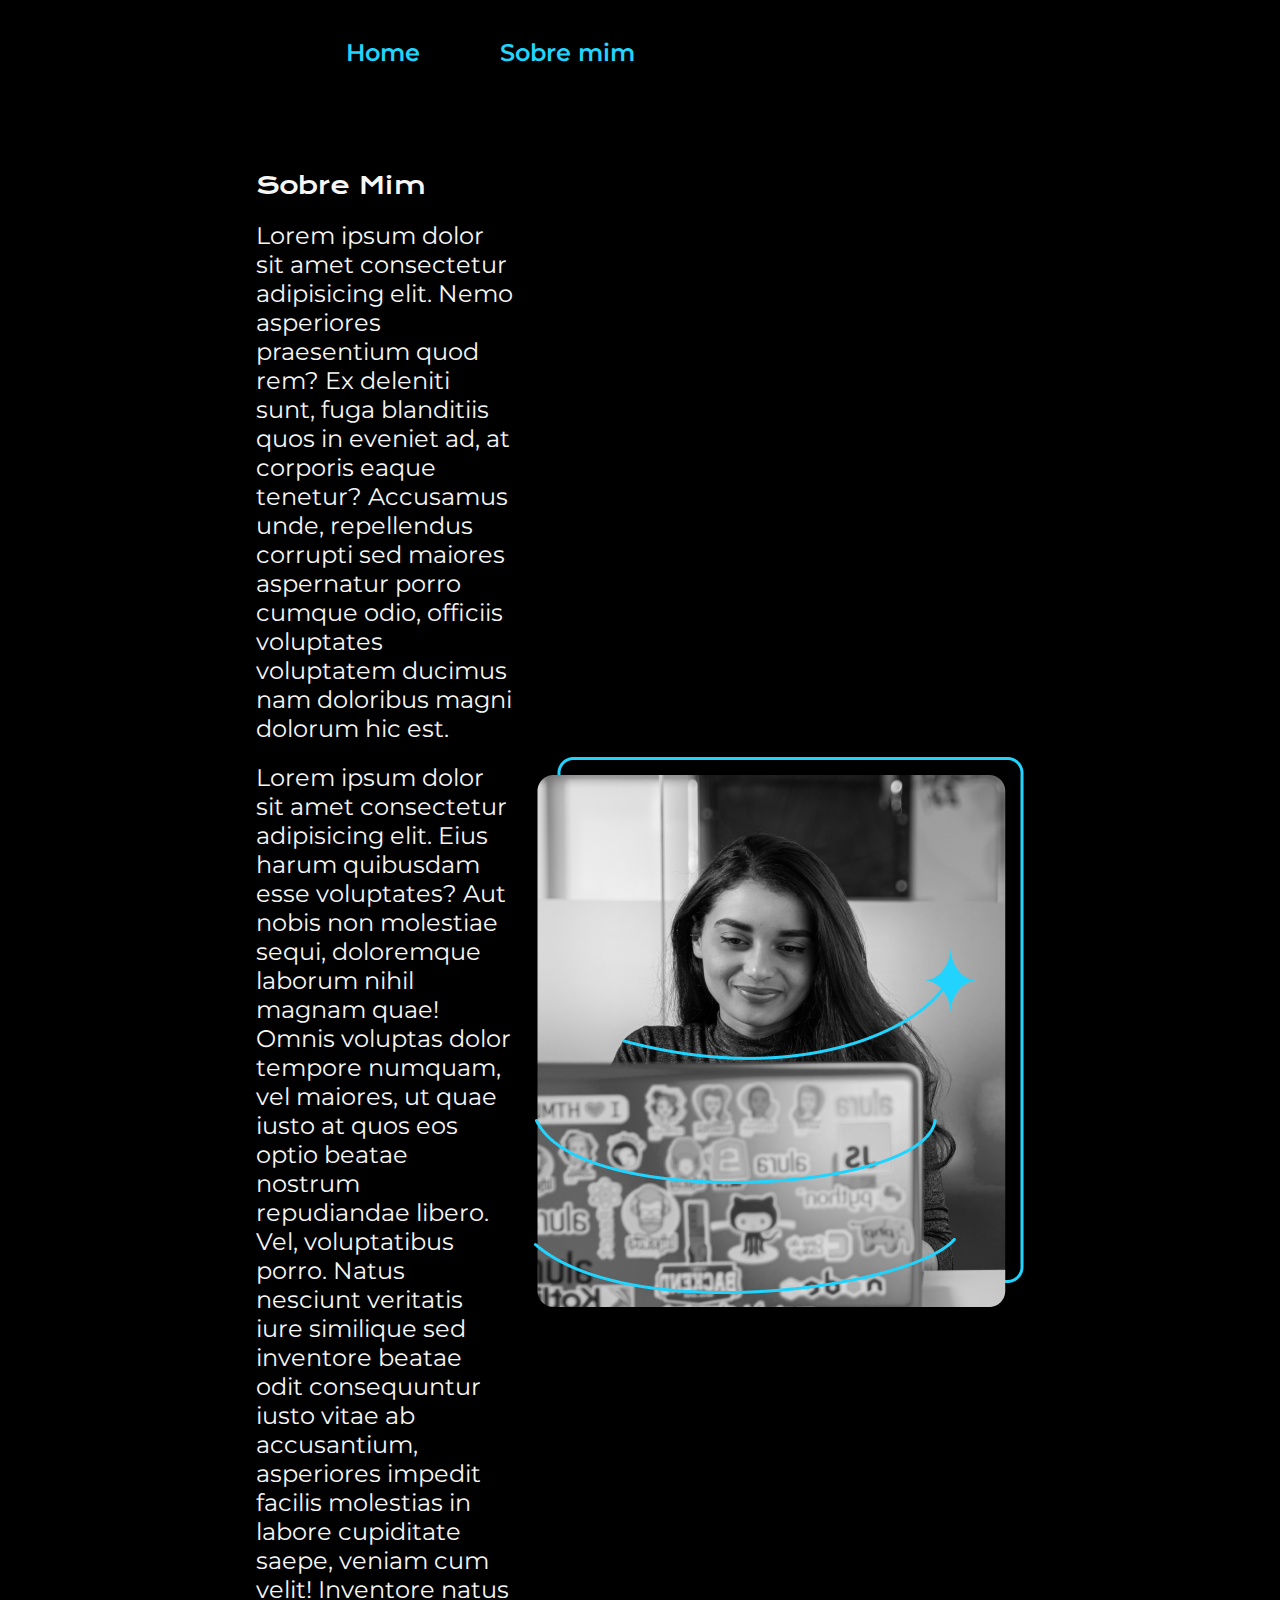
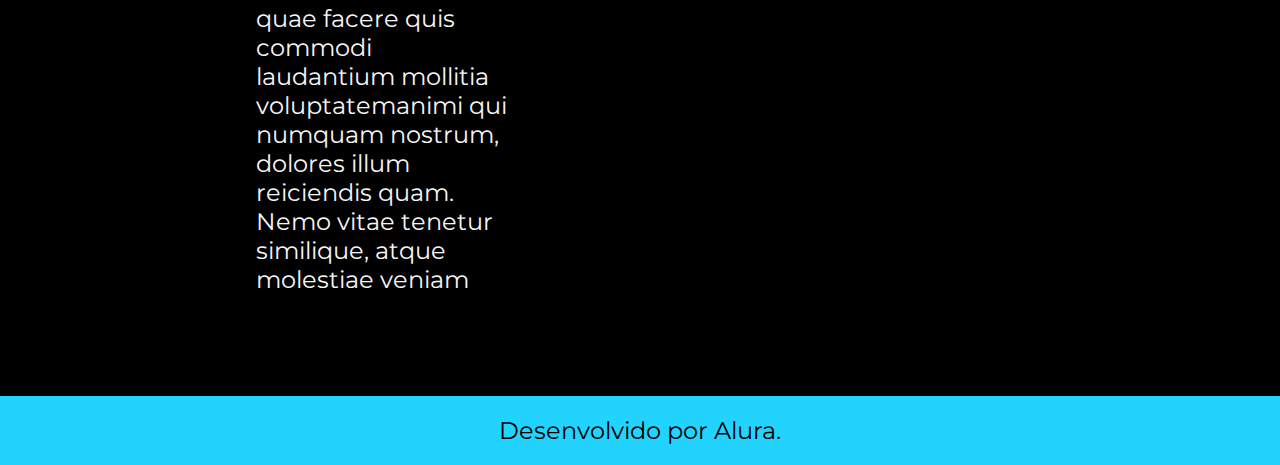
<file: about.html>
<!DOCTYPE html>
<html lang="pt-br">
<head>
    <meta charset="UTF-8">
    <meta name="viewport" content="width=device-width, initial-scale=1.0">
    <title>Sobre Mim</title>
    <link rel="stylesheet" href="./estilos/css-exemplo.css">
</head>

<body>
    <header class="cabecalho">
        <nav class="cabecalho-menu">
        <a class="cabecalho-menu-link" href="exemplo-atalhos-primeira-pag.html">Home</a>
        <a class="cabecalho-menu-link" href="about.html">Sobre mim</a>
        </nav>
    </header>
    <main class="apresentacao">
        <section class="apresentacao-conteudo">
            <h1 class="apresentacao-titulo-botoes">Sobre Mim</h1>
            <p class="apresentacao-conteudo-texto">Lorem ipsum dolor sit amet consectetur adipisicing elit. Nemo asperiores praesentium quod rem? Ex deleniti sunt, fuga blanditiis quos in eveniet ad, at corporis eaque tenetur? Accusamus unde, repellendus corrupti sed maiores aspernatur porro cumque odio, officiis voluptates voluptatem ducimus nam doloribus magni dolorum hic est.</p>
            <p class="apresentacao-conteudo-texto">Lorem ipsum dolor sit amet consectetur adipisicing elit. Eius harum quibusdam esse voluptates? Aut nobis non molestiae sequi, doloremque laborum nihil magnam quae! Omnis voluptas dolor tempore numquam, vel maiores, ut quae iusto at quos eos optio beatae nostrum repudiandae libero. Vel, voluptatibus porro. Natus nesciunt veritatis iure similique sed inventore beatae odit consequuntur iusto vitae ab accusantium, asperiores impedit facilis molestias in labore cupiditate saepe, veniam cum velit! Inventore natus quae facere quis commodi laudantium mollitia voluptatemanimi qui numquam nostrum, dolores illum reiciendis quam. Nemo vitae tenetur similique, atque molestiae veniam</p>
        </section>
        <img src="./assets/imagem-exemplo.png" alt="imagem trabalhando">
    </main>
    <footer class="rodape">
        <p>Desenvolvido por Alura.</p>
    </footer>
</body>
</html>
</file>
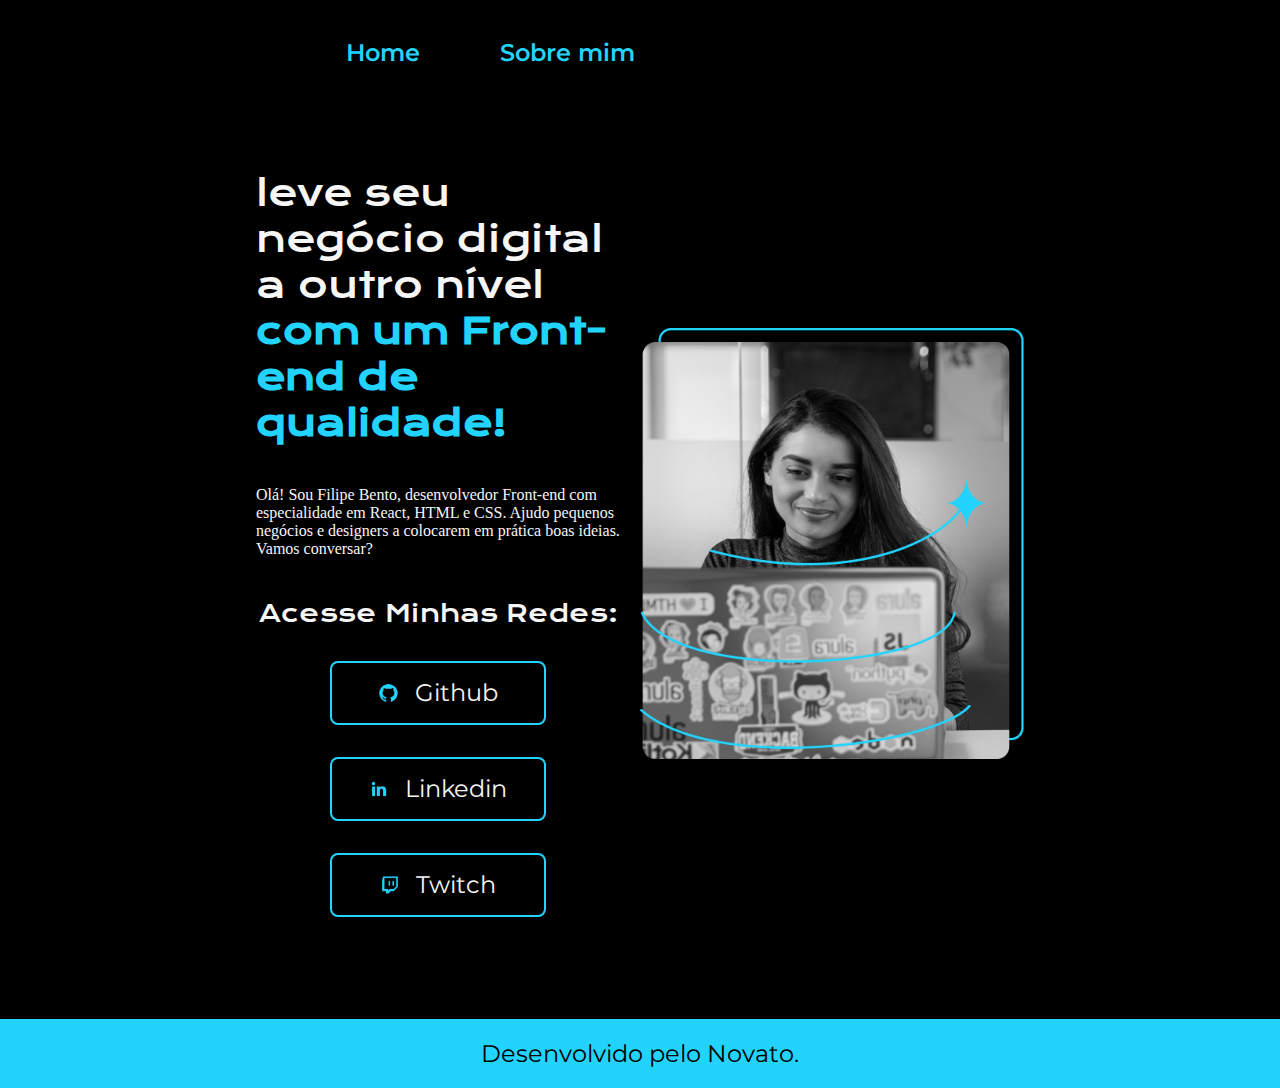
<file: exemplo-atalhos-primeira-pag.html>
<!DOCTYPE html>
<html lang="pt-br">
<head>
    <meta charset="UTF-8">
    <meta http-equiv="X-UA-Compatible" content="IE=edge">
    <meta name="viewport" content="width=device-width, initial-scale=1.0">
    <title>ExemploAtalhos</title>
    <link rel="stylesheet" href="./estilos/css-exemplo.css">
</head>
<body>
    <header class="cabecalho">
        <nav class="cabecalho-menu">
            <a class="cabecalho-menu-link" href="exemplo-atalhos-primeira-pag.html">Home</a>
            <a class="cabecalho-menu-link" href="about.html">Sobre mim</a>
        </nav>
    </header>    
    <main class="apresentacao">
        <section class="apresentacao-conteudo">
            <h1 class="apresentacao-conteudo-titulo"color: white> leve seu negócio digital a outro nível <Strong class="titulo-destaque">com um Front-end de qualidade!</Strong></h1>
            <p class="apresentacao-conteudo-texto"color: white;></p>
                Olá! Sou Filipe Bento, desenvolvedor Front-end com especialidade em React, HTML e CSS. Ajudo pequenos negócios e designers a colocarem em prática boas ideias. Vamos conversar?
            </p>
            <!-- //hiperlink para poder fazer uma ancora para outro site: -->
            <div class="apresentacao-botoes">
                <h2 class="apresentacao-titulo-botoes">Acesse Minhas Redes:</h2>
                <a class="apresentacao-botoes-links" href = "https://github.com">
                    <img src="assets/github.png" class="">
                    Github
                </a>
                <a class="apresentacao-botoes-links" href = "https://linkedin.com">
                    <img src="assets/linkedin.png" class="">
                    Linkedin
                </a>
                <a class="apresentacao-botoes-links" href = "https://twitch.tv">
                    <img src="assets/twitch.png" class="">
                    Twitch
                </a>
            </div>
        </section>
        <!-- Imagem -->
        <img class="apresentacao-imagem" src="./assets/imagem-exemplo.png" alt="imagem trabalhando">
    </main>
    <footer class="rodape">
        <p>Desenvolvido pelo Novato.</p>
    </footer>
</body>
</html>
</file>
<file: estilos/css-exemplo.css>
@import url('https://fonts.googleapis.com/css2?family=Krona+One&family=Montserrat:ital,wght@0,100..900;1,100..900&display=swap');


:root{
    --cor-primaria: #000000;
    --cor-secundaria: #f6f6f6;
    --cor-tercearia: #22d4fd;
    --fonte-primaria: 'Krona One', sans-serif;
    --fonte-secundaria: 'Montserrat', sans-serif;
    --cor-hover: #272727;
}

/* Zerando os padrões da página, de margem, borda e conteúdo: */
*{ 
    margin: 0;
    padding: 0;
}

/* Mudando as cores de fundo da página e cor principal das letras: */
body {
    /* height: 100vh; */
    box-sizing: border-box;
    width: 100%;
    background-color: var(--cor-primaria);
    color: var(--cor-secundaria);

}
/* Padding com 4 valores ordem: superior, direito, inferior, esquerdo: */
.cabecalho{
padding: 3% 0% 0% 27%;
}

.cabecalho-menu{
  display: flex;
  align-content: space-around;
  gap: 80px;
}

.cabecalho-menu-link{
  font-family: var(--fonte-secundaria);
  font-size: 1.5rem;
  font-weight: 600;
  color: var(--cor-tercearia);
  text-decoration: none;

}

/* Para formatar a cor do texto dentro da tag <strong> usando a class */

.apresentacao {
  padding: 8% 20%;
  display: flex;
  align-items: center;
  justify-content: space-between;
  gap: 20px;
  
}

.apresentacao-conteudo{
  width: 50%;
  display: flex;
  flex-direction: column;
  gap: 20px;
}

.apresentacao-conteudo-titulo{
  font-size: 2.25rem;
  font-family: var(--fonte-primaria);
  font-weight: 400;
  font-style: normal;
  
}

.titulo-destaque {
  color: var(--cor-tercearia); /* Substitua #corDesejada pela cor que você quer */
}
.apresentacao-conteudo-texto {
  font-size: 1.5rem;
  font-family: var(--fonte-secundaria);
  font-optical-sizing: auto;
  font-style: normal;

}

.apresentacao-botoes{

  display: flex;
  flex-direction: column;
  justify-content: space-between;
  align-items: center;
  gap: 32px;
}

.apresentacao-titulo-botoes {
  font-family: var(--fonte-primaria);
  font-weight: 400;
  font-size: 1.5rem;
}

.apresentacao-botoes-links{

  display: flex;
  flex-direction: row;
  align-items: center;
  justify-content: center;
  height: 20px;
  border: 2px solid var(--cor-tercearia);
  width: 50%;
  text-align: center;
  border-radius: 8px;
  font-size: 1.5rem;
  padding: 20px 15px;
  text-decoration: none;
  color: var(--cor-secundaria);
  font-family: var(--fonte-secundaria);
  font-optical-sizing: auto;
  font-style: normal;
  gap: 16px; 

}

.apresentacao-botoes-links:hover {
  background-color: var(--cor-hover);

}

.apresentacao-botoes-links img {
  
  height: 100%;
  object-fit: contain;
  background-color: var(--cor-primaria);

}

.apresentacao-imagem{
  width: 50%;
}

.rodape{
  color: var(--cor-primaria);
  background-color: var(--cor-tercearia);
  padding: 20px;
  text-align: center;
  font-family: var(--fonte-secundaria);
  font-size: 1.5rem;
  font-weight: 400;
}

@media (max-width: 1200px){
  .cabecalho{
    padding: 12% 
  }

  /* Não precisam do display flex pois já foi declarado antes no cabecalho-menu */
  .cabecalho-menu {
    justify-content: center;
  }

  .apresentacao{
    flex-direction: column-reverse;
    padding: 5%;
  }

  .apresentacao-conteudo {
    width: auto;
  }

}



/* Para ajustar o tamanho do texto do título 
h1 {
  font-size: 24px; /* Ajuste o valor para o tamanho desejado 
}

/* Para estilizar os links como botões
a {
  background-color: aqua; /* Cor de fundo do botão
  color: whitesmoke; /* Cor do texto do botão 
  padding: 10px 20px; /* Espaçamento interno do botão 
  border-radius: 10px; /* Borda arredondada 
  text-decoration: none; /* Remove o sublinhado padrão dos links 
}

img {
  float: RIGHT; /* Alinha a imagem à esquerda do texto 
  width: 300px; /* Define a largura da imagem 
  margin-right: 10px; /* Adiciona um espaço entre a imagem e o texto 
}

*/
</file>
